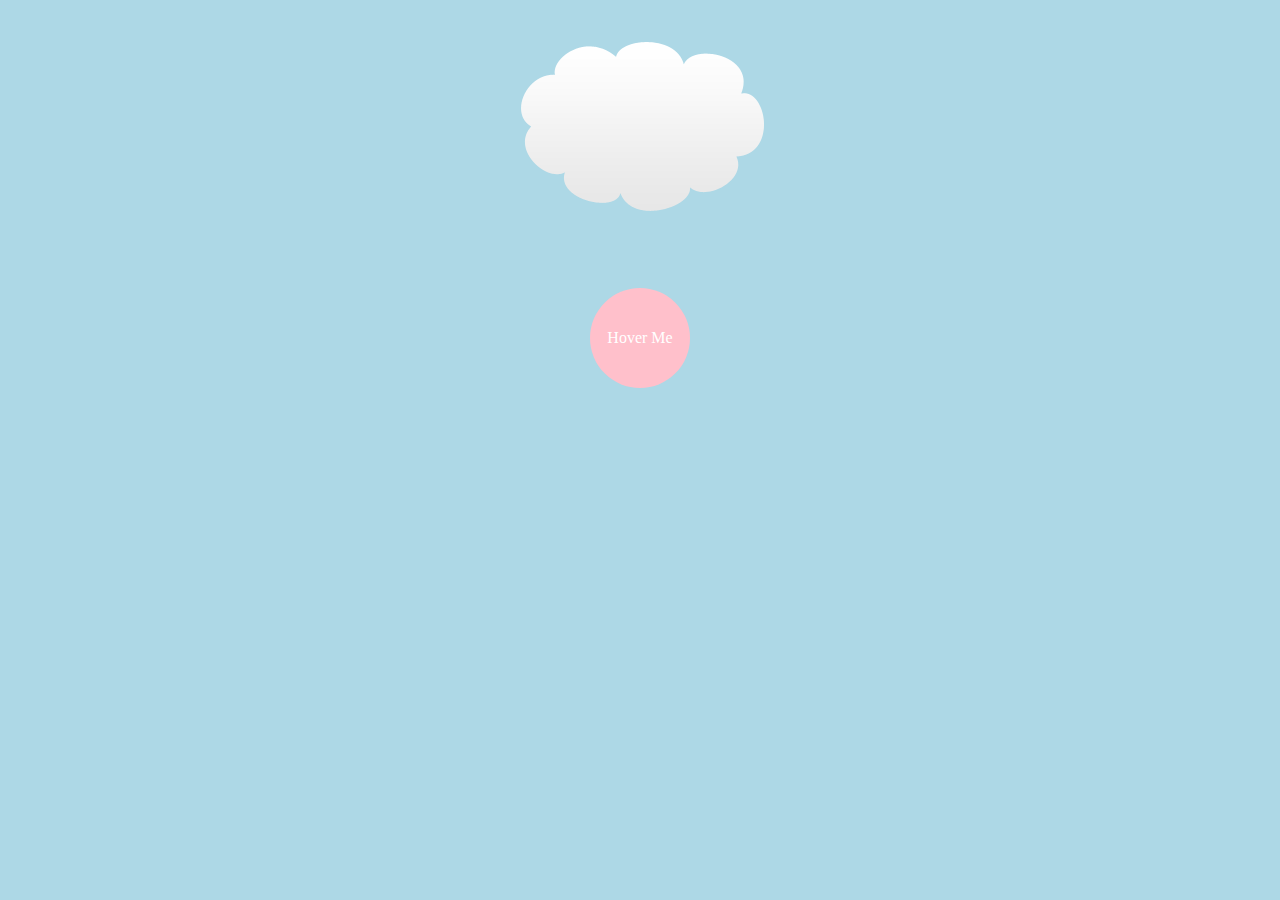
<file: index.html>
<!DOCTYPE html>
<head>
  <title>Basket Example</title>
  <link href="style.css" rel="stylesheet" type="text/css">
</head>
<body>
  <div class="wrapper">
    <img src="mario-examples/img/cloud.png" alt="mario">
    <div class="circle">Hover Me</div>
  </div>
</body>
</file>
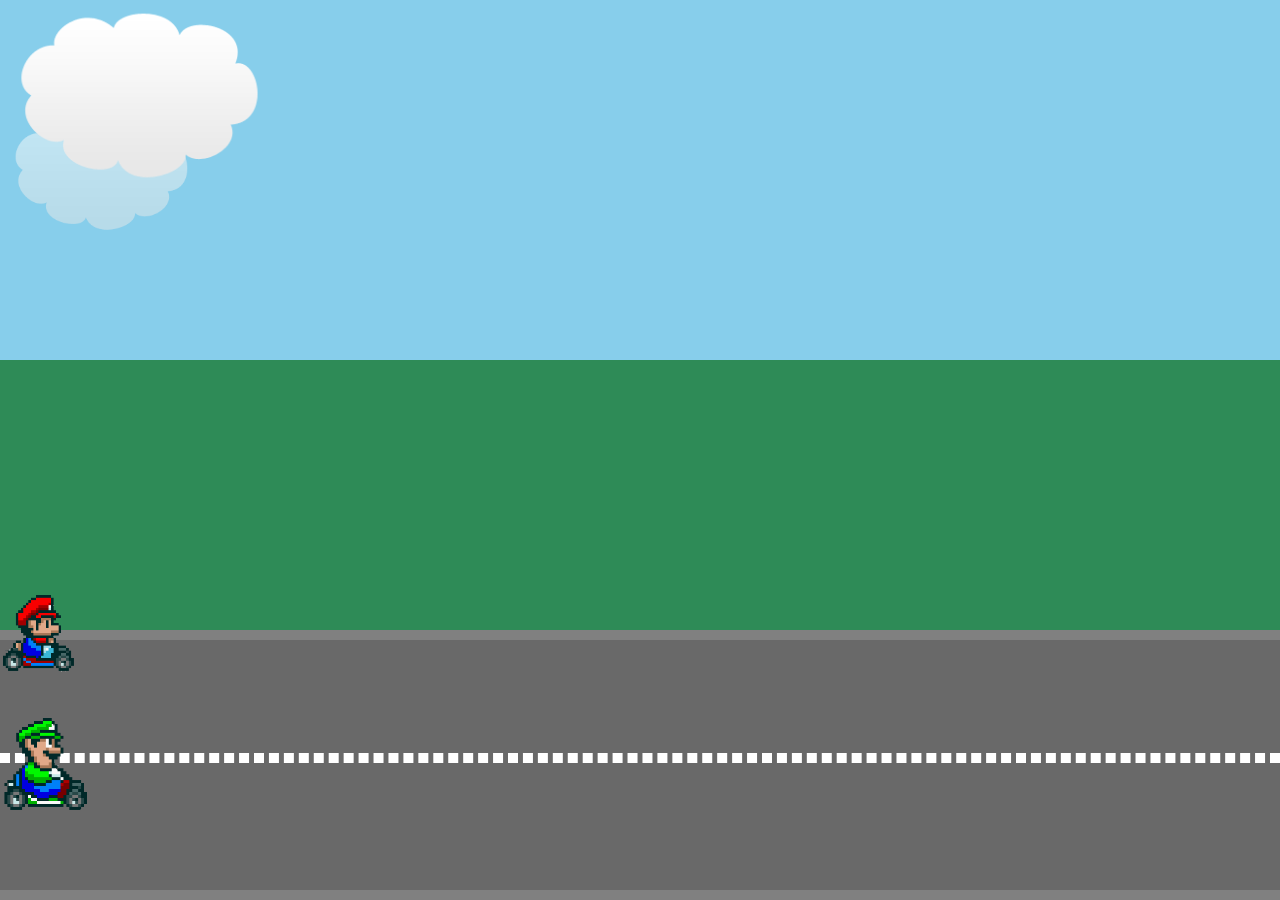
<file: mario-examples/index.html>
<!DOCTYPE html>
<head>
  <title>Mario Kart Animations</title>
  <link href="style.css" rel="stylesheet" type="text/css">
</head>
<body>
  <div class="sky">
    <img class="cloud" src="img/cloud.png" alt="cloud">

    <img class="cloud" src="img/cloud.png" alt="cloud2">
 
  </div>
  <div class="grass"></div>
  <div class="road">
   
    <div class="lines"></div>
    <img class="mario" src="img/mario.png" alt="mario">
    <img class="luigi"src="img/luigi.png" alt="">
  </div>
</body>
</file>
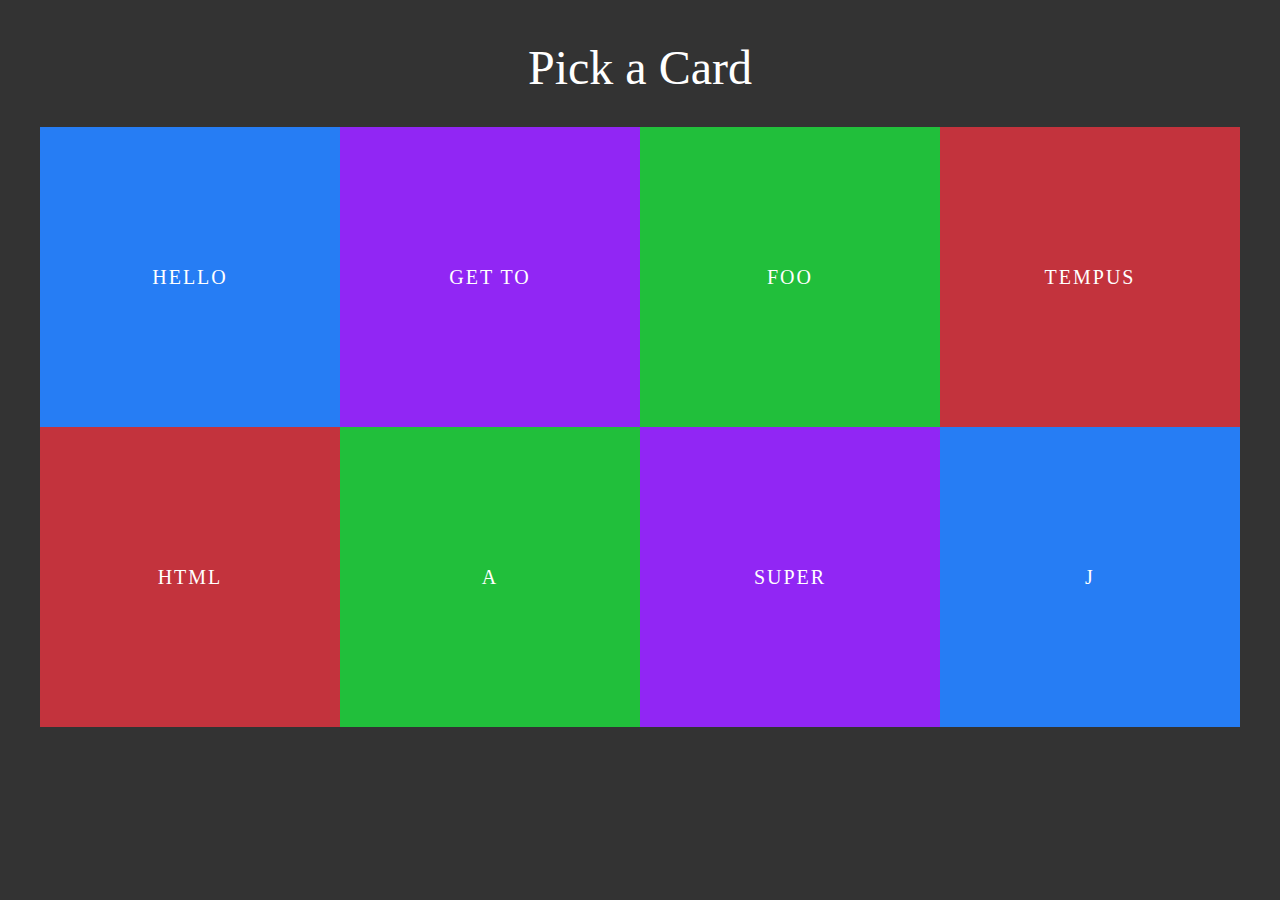
<file: rotate-examples/panels.html>
<!DOCTYPE html>
<head>
  <title>Basket Example</title>
  <link href="style.css" rel="stylesheet" type="text/css">
</head>
<body>
  <div class="wrapper">
    <h1>Pick a Card</h1>
    <ul class="panels">
      <li>
        <div class="front" style="background: #267df4">Hello</div>
        <div class="back" style="background: #4c8fea">World</div>
      </li>
      <li>
        <div class="front" style="background: #9126f4">Get to</div>
        <div class="back" style="background: #a144f7">The chopper</div>
      </li>
      <li>
        <div class="front" style="background: #21bf3b">foo</div>
        <div class="back" style="background: #4dd763">bar</div>
      </li>
      <li>
        <div class="front" style="background: #c3333d">tempus</div>
        <div class="back" style="background: #e74853">fugit</div>
      </li>
      <li>
        <div class="front" style="background: #c3333d">html</div>
        <div class="back" style="background: #e74853">rocks</div>
      </li>
      <li>
        <div class="front" style="background: #21bf3b">A</div>
        <div class="back" style="background: #4dd763">B</div>
      </li>
      <li>
        <div class="front" style="background: #9126f4">Super</div>
        <div class="back" style="background: #a144f7">Mariokart</div>
      </li>
      <li>
        <div class="front" style="background: #267df4">j</div>
        <div class="back" style="background: #4c8fea">Query</div>
      </li>
    </ul>
  </div>
</body>
</file>
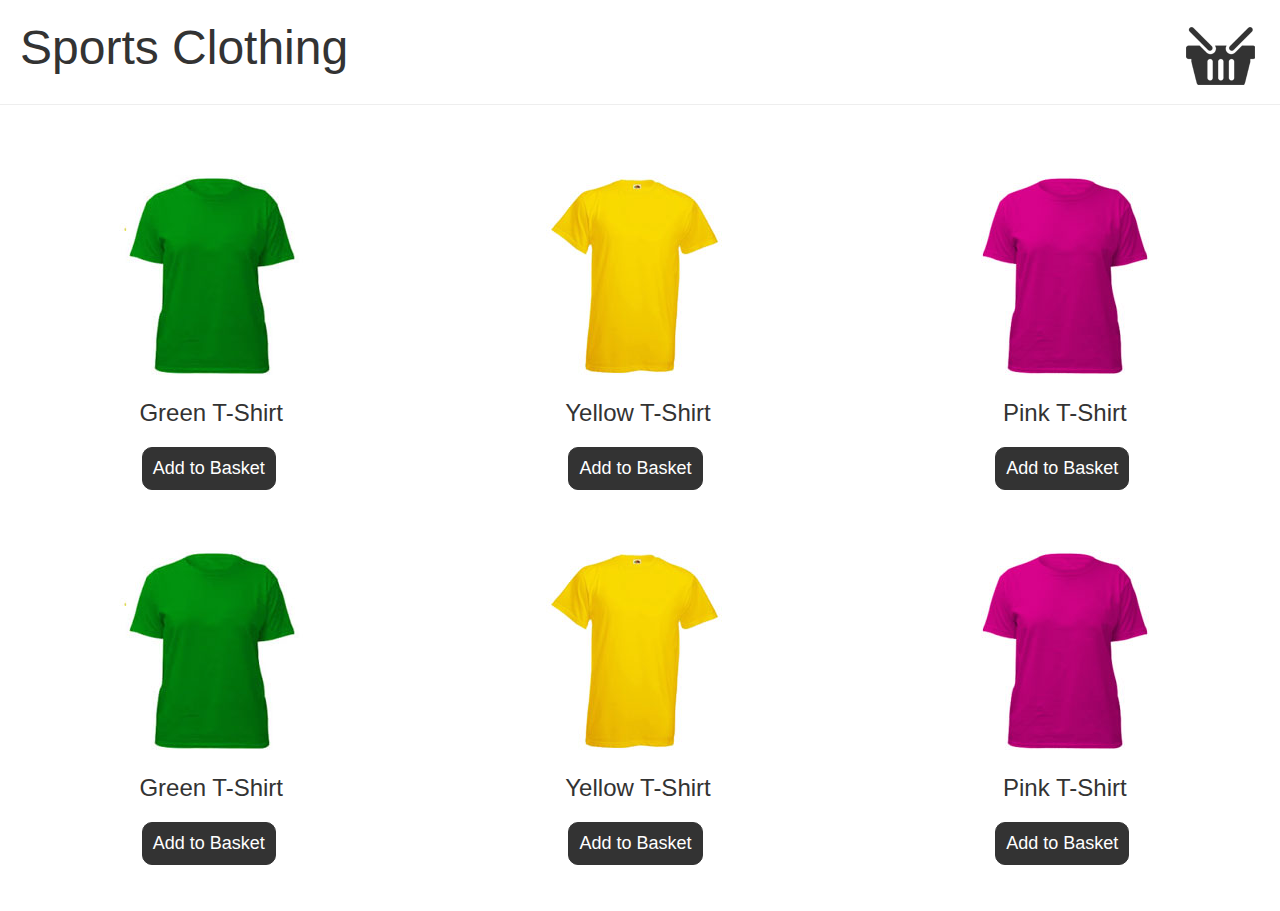
<file: web-examples/basket.html>
<!DOCTYPE html>
<head>
  <title>Basket Example</title>
  <link href="style.css" rel="stylesheet" type="text/css">
  <script src="https://code.jquery.com/jquery-1.12.3.min.js" integrity="sha256-aaODHAgvwQW1bFOGXMeX+pC4PZIPsvn2h1sArYOhgXQ=" crossorigin="anonymous"></script>
</head>
<body class="basket">
  <header>
    <h1>Sports Clothing</h1>
    <div class="basket-icon"><img src="img/basket.png"></div>
  </header>
  <ul class="products">
    <li>
      <img src="img/t-1.jpg">
      <h2>Green T-Shirt</h2>
      <button>Add to Basket</button>
    </li>
    <li>
      <img src="img/t-2.jpg">
      <h2>Yellow T-Shirt</h2>
      <button>Add to Basket</button>
    </li>
    <li>
      <img src="img/t-3.jpg">
      <h2>Pink T-Shirt</h2>
      <button>Add to Basket</button>
    </li>
    <li>
      <img src="img/t-1.jpg">
      <h2>Green T-Shirt</h2>
      <button>Add to Basket</button>
    </li>
    <li>
      <img src="img/t-2.jpg">
      <h2>Yellow T-Shirt</h2>
      <button>Add to Basket</button>
    </li>
    <li>
      <img src="img/t-3.jpg">
      <h2>Pink T-Shirt</h2>
      <button>Add to Basket</button>
    </li>
  </ul>
  <script>
    
  </script>
</body>
</file>
<file: style.css>
body{
  background-color: lightblue;
  text-align: center;
}
.wrapper{
  width: 100%;
  padding: 20px;
  box-sizing: border-box;
}
/* img{
  transform:rotateZ(-90deg) translateY(200px) scale(2);
} */
 .circle{
  width: 100px;
  padding: 50px 0;
  line-height: 0;
  margin: 60px auto;
  background-color:pink;
  color: white;
  border-radius: 50px;
  cursor: pointer;
  transition:1s ease-in;
 }
 .circle:hover{
  background-color: salmon;
  transform: rotate(360deg);
 }
</file>
<file: mario-examples/style.css>
/*// BASE STYLES //*/

html, body{
  height: 100%;
  width:100%;
  overflow: hidden;
  margin: 0;
}

.grass, .sky, .road{
  position: relative;
}

.sky{
  height: 40%;
  background: skyblue;
}

.grass{
  height: 30%;
  background: seagreen;
}

.road{
  height: 30%;
  background: dimgrey;
  box-sizing: border-box;
  border-top: 10px solid grey;
  border-bottom: 10px solid grey;
  width: 100%;
}

.lines{
  box-sizing: border-box;
  border: 5px dashed #fff;
  height: 0px;
  width: 100%;
  position: absolute;
  top: 45%;
}


/*// ELEMENTS TO ANIMATE //*/
.mario{
  width: 75px;
  position: absolute;
  top: -48px;
  left: 0px;
  /* animation-name: drive,jump;
  animation-duration: 3s;
  animation-fill-mode: both;
  animation-iteration-count: infinite;
  animation-timing-function: linear; */
  animation: drive 3s both infinite linear,jump 0.3s 1.2s ease;
}
.luigi{
  width: 90px;
  position: absolute;
  top: 30%;
  left: 0px;
  animation-name: drive;
  animation-duration: 3s;
  animation-fill-mode:both;
  animation-iteration-count: infinite;
  /* animation-direction: alternate; */
  animation-timing-function: linear;
}
.cloud{
  position: absolute;

}
.cloud:nth-child(1){
  width: 200px;
  top: 100px;
  opacity: 0.5;
  animation: wind 80s linear infinite reverse;
}
.cloud:nth-child(2){
  width: 275px;
  top: 0;
  animation: wind 50s linear infinite reverse;
}
/*// KEYFRAMES //*/
@keyframes drive{
  from{transform: translateX(-100px);}
  to{transform: translateX(2009px);}
}

@keyframes wind{
  from{left: -300px;}
  to{left: 100%;}
}
@keyframes jump{
  0%{top:-40px}
  50%{top:-100px }
  100%{top:-40px}
}
</file>
<file: rotate-examples/style.css>
body{
  background: #333;
  font-family: verdana;
}

.wrapper{
  width: 100%;
  max-width: 1200px;
  margin: 40px auto;
}

h1{
  color: #fff;
  font-weight: normal;
  text-align: center;
  font-size: 48px;
}

.panels{
  list-style-type: none;
  padding: 0;
}

.panels li{
  position: relative;
  width: 25%;
  margin: 0;
  display: block;
  box-sizing: border-box;
  float: left
}

.panels li div{
  width: 100%;
  padding: 50% 0;
  text-align: center;
  color: #fff;
  font-size: 20px;
  text-transform: uppercase;
  letter-spacing: 2px;
  line-height: 0;
  cursor: pointer;
}

/*// ANIMATION STYLES //*/
.panels div.back{
  transform: rotateY(90deg);
}
.panels div.front{
  position: absolute;

}
.panels li:hover div.front{
  animation: twirl 0.2s ease-in forwards;
}
.panels li:hover div.back{
  animation: twirl 0.2s 0.2s ease-out forwards reverse;
}
@keyframes twirl{
  0%{transform: rotateY(0deg);}
  100%{transform: rotateY(90deg);}
}
</file>
<file: web-examples/style.css>
/*// POP-UP BASE STYLES //*/

body{margin: 0; position: relative;}
body.pop-up{background: #222;}
*{
  font-family: Calibri, sans-serif; 
  font-weight: normal;
  color: #333;
}
h1{
  font-size: 48px;
  margin: 10px 0;
}
p{
  margin-bottom: 40px;
}
#pop-up{
  position: relative; 
  top: 200px; 
  width: 500px; 
  margin: 0 auto; 
  text-align: center;
}
#pop-up .container{
  background: #f0e4d4; 
  padding: 30px; 
  position: absolute; 
  top: 50px; 
  width: 100%; 
  box-sizing: border-box;
}
#pop-up input{
  padding: 10px;
  border: 0;
  border-radius: 10px 0 0 10px;
  border: 1px solid #333;
  font-size: 18px;
}
button{
  padding: 10px;
  border: 0;
  color: #fff;
  background: #333;
  margin-left: -5px;
  margin-left: -5px;
  border-radius: 0 10px 10px 0;
  border: 1px solid #333;
  font-size: 18px;
}
.cross{
  position: absolute;
  top: 10px;
  left: 10px;
  background: #555;
  color: #ddd;
  font-weight: bold;
  width: 22px;
  height: 22px;
  text-align: center;
  border-radius: 11px;
}

/*// POP-UP ANIMATION STYLES //*/
#pop-up{
  top: -400px;
  animation: drop 0.5s ease forwards, swing 2s 3s ease forwards;
}
@keyframes drop{
  0%{opacity: 0;}
  70%{transform: translateY(700px);}
  100%{transform: translateY(650px); opacity: 1;}
}
@keyframes swing{
  0%{transform: translateY(650px);rotateZ:(0deg)}
  40%{transform: translateY(650px); rotateZ:(90deg)}
  70%{transform: translateY(650px);rotateZ:(70deg)}
  100%{transform: translateY(650px); rotateZ:(75deg) }
}

/*// BASKET BASE STYLES //*/

header{
  padding: 10px 20px;
  border-bottom: 1px solid #eee;
  background: #fff;
}
header:after{
  display: block;
  content: "";
  clear: both;
}
.basket ul{
  padding: 0;
  margin-top: 40px;
}
.basket li{
  display: inline-block;
  list-style-type: none;
  width: 30%;
  margin: 30px 1.5%;
  text-align: center;
}
.basket button{
  border-radius: 10px;
  cursor: pointer;
}
.basket header div{
  float: right;
  position: relative;
  z-index: 1;
}
.basket header h1{
  float: left;
}

/*// BASKET ANIMATION STYLES //*/
</file>
